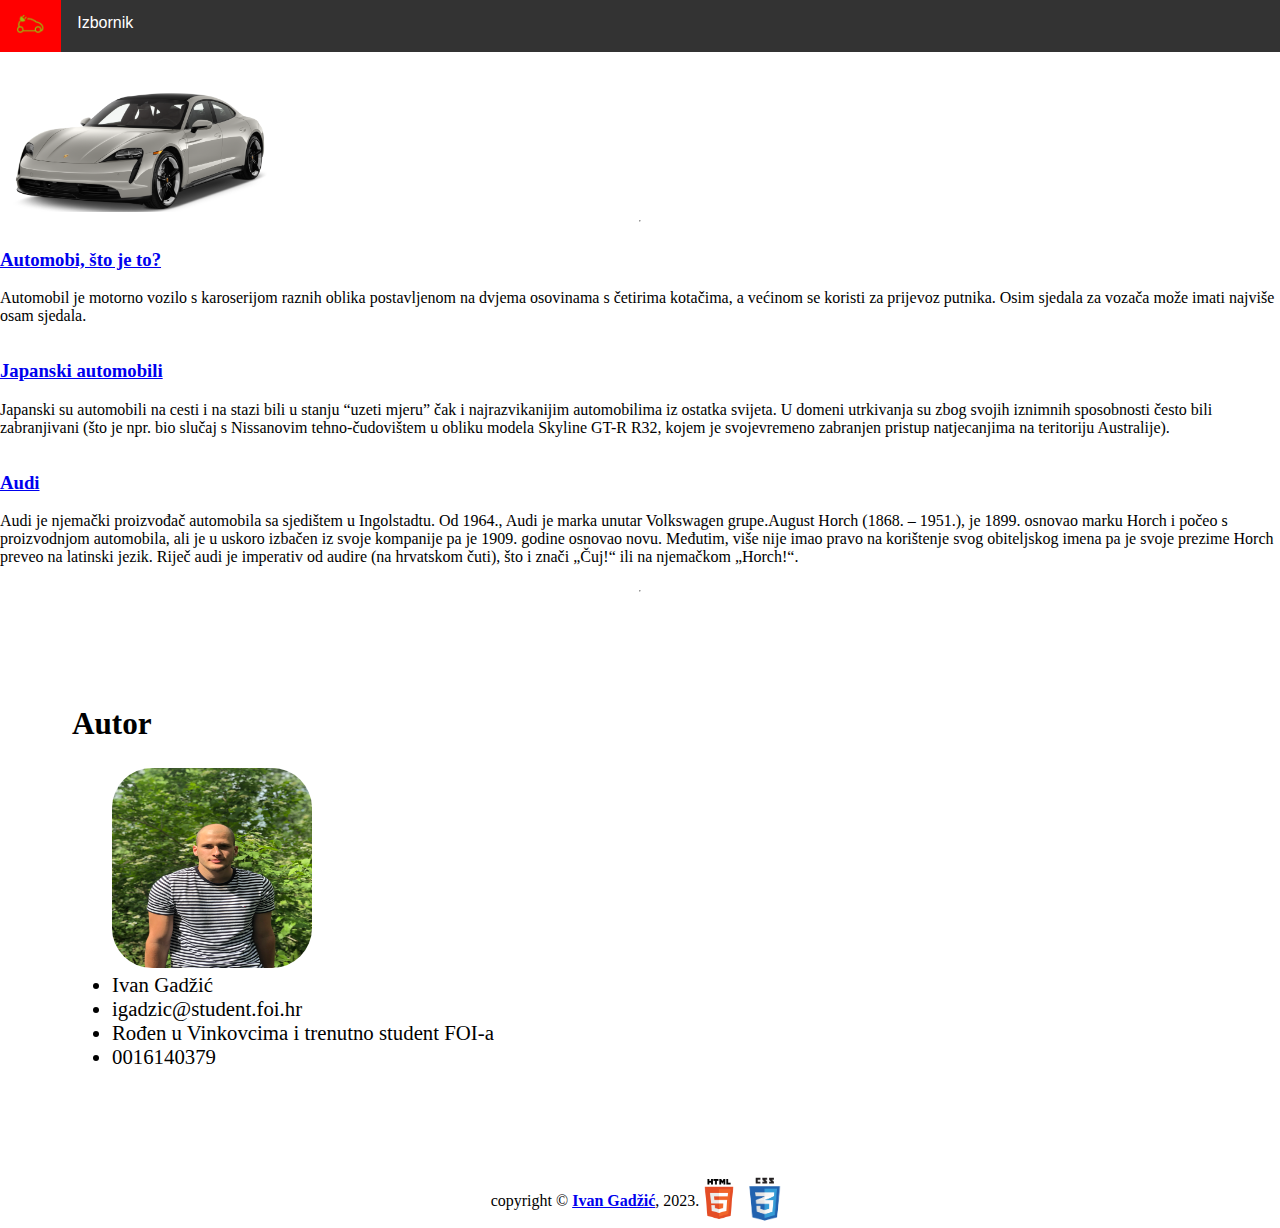
<file: Zadaca_2/index.html>
<!DOCTYPE html>
    <html lang="hr">
        <head>
            <meta charset="utf-8">
            <meta name="author" content="Ivan Gadžić">
            <meta name="keywords" content="FOI">
            <meta name="description" content="17.03.2023.">
            <meta name="viewport" content="width=device-width, initial-scale=1.0">
            <title>Početna stranica</title>
            <link  rel="stylesheet" href="css/igadzic.css">
        </head>

        <body>
            <header>
                <div class="navbar">
                    <a href="#"><img class="opcenito-ikona" src="materijali/logoelektricni.png" alt="logoelektricni.png"></a>
                    <div class="dropdown">
                      <button class="dropbtn">Izbornik
                        <i class="fa fa-caret-down"></i>
                      </button>
                      <div class="dropdown-content">
                        <a href="autor.html">O Autoru</a>
                        <a href="ostalo/popis.html">Popis</a>
                        <a href="obrasci/obrazac.html">Obrazac</a>
                        <a href="ostalo/multimedija.html">Multimedija</a>
                        <a href="obrasci/autentikacija.html">Autentikacija</a>
                        <a href="era.html">ERA Model</a>
                        <a href="navigacijski.html">Navigacijski dijagram</a>
                      </div>
                    </div>
                  </div>
            </header>
            <div class="slide-container">
                <div class="slideshow-container">
                    <img src="materijali/porsche.png" alt="porsche.png" class="slideshow-image active">
                    <img src="materijali/rimacnevera.png" alt="rimacnevera.png" class="slideshow-image">
                    <img src="materijali/tesla.png" alt="tesla.jpg" class="slideshow-image">
                    <img src="materijali/elektricni.png" alt="elektricni.png" class="slideshow-image">
                    <img src="materijali/audietron.png" alt="audietron.png" class="slideshow-image">
                </div>
            </div>

            <hr>
            <div id="pocetni">
                <div id="pocetniclanak">
                    <div class="pocetni_clanak_prvi">
                        <h3><a href="https://hr.wikipedia.org/wiki/Automobil" target="_blank">Automobi, što je to?</a></h3>
                        <p class="pocetniclanaktekst">
                            Automobil je motorno vozilo s karoserijom raznih oblika postavljenom na dvjema osovinama s četirima kotačima, a većinom se koristi za prijevoz putnika. Osim sjedala za vozača može imati najviše osam sjedala.
                        </p>
                    </div>
                    <div class="pocetni_clanak_drugi">
                        <h3><a href="https://automobili.hr/novosti/zanimljivosti/japanski-automobili-nekad-i-danas" target="_blank">Japanski automobili</a></h3>
                        <p class="pocetniclanaktekst">
                            Japanski su automobili na cesti i na stazi bili u stanju “uzeti mjeru” čak i najrazvikanijim automobilima iz ostatka svijeta. U domeni utrkivanja su zbog svojih iznimnih sposobnosti često bili zabranjivani (što je npr. bio slučaj s Nissanovim tehno-čudovištem u obliku modela Skyline GT-R R32, kojem je svojevremeno zabranjen pristup natjecanjima na teritoriju Australije).
                        </p>
                    </div>
                    <div class="pocetni_clanak_treci">
                        <h3><a href="https://www.audi.hr/" target="_blank">Audi</a></h3>
                        <p class="pocetniclanaktekst">
                            Audi je njemački proizvođač automobila sa sjedištem u Ingolstadtu. Od 1964., Audi je marka unutar Volkswagen grupe.August Horch (1868. – 1951.), je 1899. osnovao marku Horch i počeo s proizvodnjom automobila, ali je u uskoro izbačen iz svoje kompanije pa je 1909. godine osnovao novu. Međutim, više nije imao pravo na korištenje svog obiteljskog imena pa je svoje prezime Horch preveo na latinski jezik. Riječ audi je imperativ od audire (na hrvatskom čuti), što i znači „Čuj!“ ili na njemačkom „Horch!“.
                        </p>
                    </div>
                </div>
            </div>
            <hr>
            <div class="o_autoru">
                <h2>Autor</h2>
                <ul>
                    <li id="okvir_slike_autora"><img id="slika_mene" src="materijali/slika_mene.JPG" alt="slika-mene"></li>
                    <li>Ivan Gadžić</li>
                    <li>igadzic@student.foi.hr</li>
                    <li>Rođen u Vinkovcima i trenutno student FOI-a</li>
                    <li>0016140379</li>
                </ul>
            </div>
        </body>

        <footer class="podnozje">
            <p>copyright &copy; <a href="mailto:igadzic@student.foi.hr" target="_blank" rel="noopener noreferrer">Ivan Gadžić</a>, 2023.</p>
            <a href="http://validator.w3.org/check?uri=http://barka.foi.hr/WebDiP/2022/zadaca_01/igadzic/index.html" target="_blank"><img class="ikonaHTML" src="materijali/HTML5.png" alt="Validacija.png"></a>
            <a href="https://jigsaw.w3.org/css-validator/validator?uri=http://barka.foi.hr/WebDiP/2022/zadaca_01/igadzic/css/igadzic.css" target="_blank"><img class="ikonaCSS" src="materijali/CSS3.png" alt="CSS3Validacija.png"></a>
        </footer>
    </html>
</file>
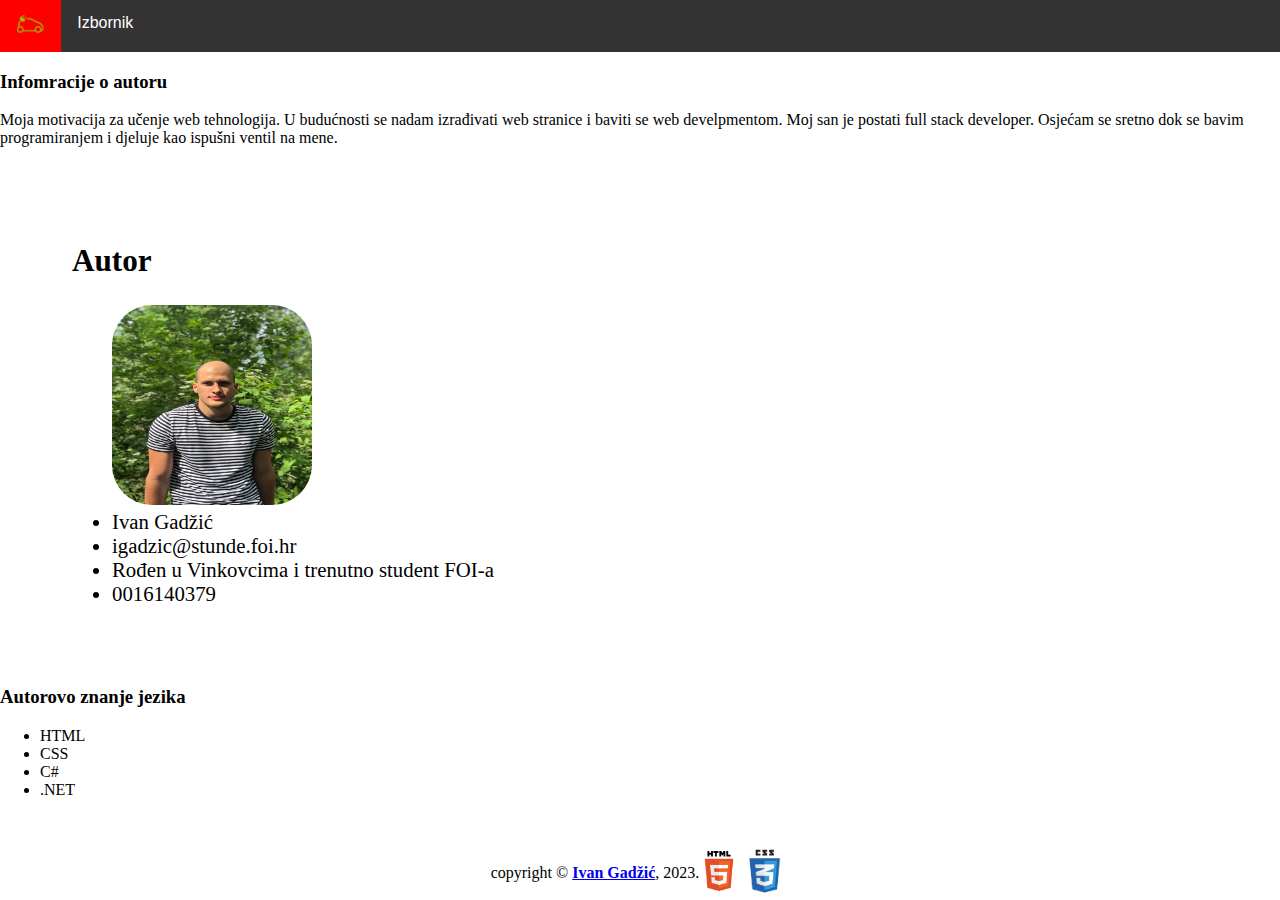
<file: Zadaca_2/autor.html>
<!DOCTYPE html>
    <html lang="hr"></html>
    <head>
        <meta charset="utf-8">
        <meta name="author" content="Ivan Gadžić">
        <meta name="keywords" content="FOI">
        <meta name="description" content="17.03.2023.">
        <meta name="viewport" content="width=device-width, initial-scale=1.0">
        <title>O Autoru</title>
        <link  rel="stylesheet" href="css/igadzic.css">
    </head>

<body>
    <header>
        <div class="navbar">
            <a href="index.html"><img class="opcenito-ikona" src="materijali/logoelektricni.png" alt="logoelektricni.png"></a>
            <div class="dropdown">
              <button class="dropbtn">Izbornik
                <i class="fa fa-caret-down"></i>
              </button>
              <div class="dropdown-content">
                <a href="index.html">Početna</a>
                <a href="ostalo/popis.html">Popis</a>
                <a href="obrasci/obrazac.html">Obrazac</a>
                <a href="ostalo/multimedija.html">Multimedija</a>
                <a href="obrasci/autentikacija.html">Autentikacija</a>
                <a href="era.html">ERA Model</a>
                <a href="navigacijski.html">Navigacijski dijagram</a>
              </div>
            </div>
          </div>
    </header>
    <section id="sekcija-jedan">
        <h3>Infomracije o autoru</h3>
        <p>Moja motivacija za učenje web tehnologija.
            U budućnosti se nadam izrađivati web stranice i baviti se web develpmentom.
            Moj san je postati full stack developer.
            Osjećam se sretno dok se bavim programiranjem i djeluje kao ispušni ventil na mene.
        </p>
    </section>

    <section id="sekcija-dva">  
        <div class="o_autoru">
            <h2>Autor</h2>
            <ul>
                <li id="okvir_slike_autora"><img id="slika_mene" src="materijali/slika_mene.JPG" alt="slika-mene"></li>
                <li>Ivan Gadžić</li>
                <li><a herf="mailto:igadzic@student.foi.hr" target ="_blank" rel="noopener noreferrer">igadzic@stunde.foi.hr</a></li>
                <li>Rođen u Vinkovcima i trenutno student FOI-a</li>
                <li>0016140379</li>
            </ul>
        </div>

        <div class="zanja-jezika">
            <h3>Autorovo znanje jezika</h3>
            <ul>
                <li>HTML</li>
                <li>CSS</li>
                <li>C#</li>
                <li>.NET</li>
            </ul>
        </div>
    </section>
        

    <footer class="podnozje">
        <p>copyright &copy; <a href="mailto:igadzic@student.foi.hr" target="_blank" rel="noopener noreferrer">Ivan Gadžić</a>, 2023.</p>
        <a href="http://validator.w3.org/check?uri=http://barka.foi.hr/WebDiP/2022/zadaca_01/igadzic/index.html" target="_blank"><img class="ikonaHTML" src="materijali/HTML5.png" alt="Validacija.png"></a>
        <a href="https://jigsaw.w3.org/css-validator/validator?uri=http://barka.foi.hr/WebDiP/2022/zadaca_01/igadzic/css/igadzic.css" target="_blank"><img class="ikonaCSS" src="materijali/CSS3.png" alt="CSS3Validacija.png"></a>
    </footer>
    </body>
    </html>
</file>
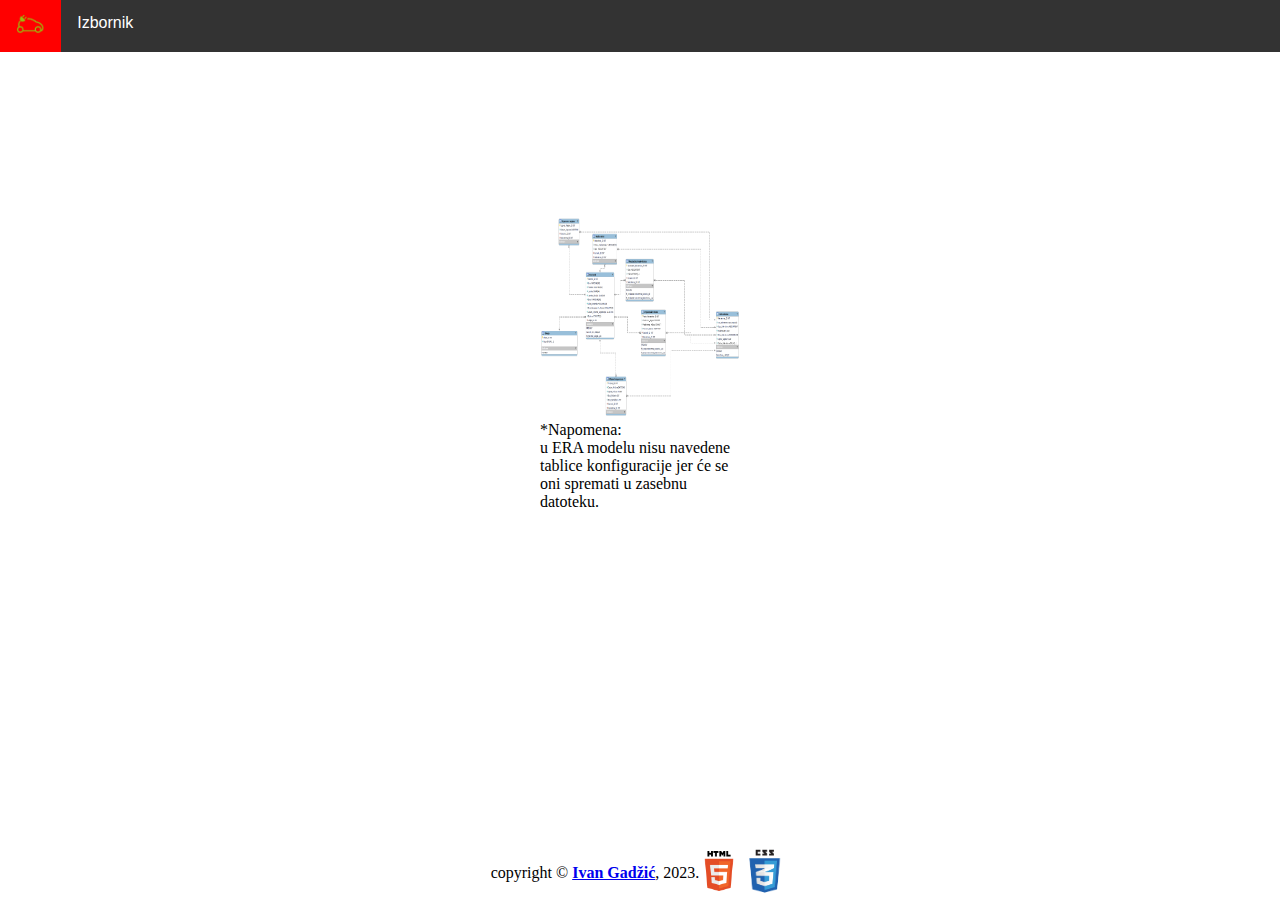
<file: Zadaca_2/era.html>
<!DOCTYPE html>
    <html leng="hr">
        <head>
            <meta charset="utf-8">
            <meta name="author" content="Ivan Gadžić">
            <meta name="keywords" content="FOI">
            <meta name="description" content="17.03.2023.">
            <meta name="viewport" content="width=device-width, initial-scale=1.0">
            <title>Era model</title>
            <link  rel="stylesheet" href="css/igadzic.css">
        </head>

        <body>
            <header>
                <div class="navbar">
                    <a href="index.html"><img class="opcenito-ikona" src="materijali/logoelektricni.png" alt="logoelektricni.png"></a>
                    <div class="dropdown">
                      <button class="dropbtn">Izbornik
                        <i class="fa fa-caret-down"></i>
                      </button>
                      <div class="dropdown-content">
                        <a href="index.html">Početna</a>
                        <a href="autor.html">O Autoru</a>
                        <a href="ostalo/popis.html">Popis</a>
                        <a href="obrasci/obrazac.html">Obrazac</a>
                        <a href="ostalo/multimedija.html">Multimedija</a>
                        <a href="obrasci/autentikacija.html">Autentikacija</a>
                        <a href="navigacijski.html">Navigacijski dijagram</a>
                      </div>
                    </div>
                  </div>
            </header>

            <section class="era-section">
                <a href="materijali/era_model.png"><img class="era-slika" src="materijali/era_model.png" alt="era_model.png"></a>
                <p class="era-napomena">*Napomena:<br> u ERA modelu nisu navedene tablice konfiguracije jer će se oni spremati u zasebnu datoteku. </p>
            </section>
        </body>

        <footer class="podnozje">
            <p>copyright &copy; <a href="mailto:igadzic@student.foi.hr" target="_blank" rel="noopener noreferrer">Ivan Gadžić</a>, 2023.</p>
            <a href="http://validator.w3.org/check?uri=http://barka.foi.hr/WebDiP/2022/zadaca_01/igadzic/index.html" target="_blank"><img class="ikonaHTML" src="materijali/HTML5.png" alt="Validacija.png"></a>
            <a href="https://jigsaw.w3.org/css-validator/validator?uri=http://barka.foi.hr/WebDiP/2022/zadaca_01/igadzic/css/igadzic.css" target="_blank"><img class="ikonaCSS" src="materijali/CSS3.png" alt="CSS3Validacija.png"></a>
        </footer>


    </html>
</file>
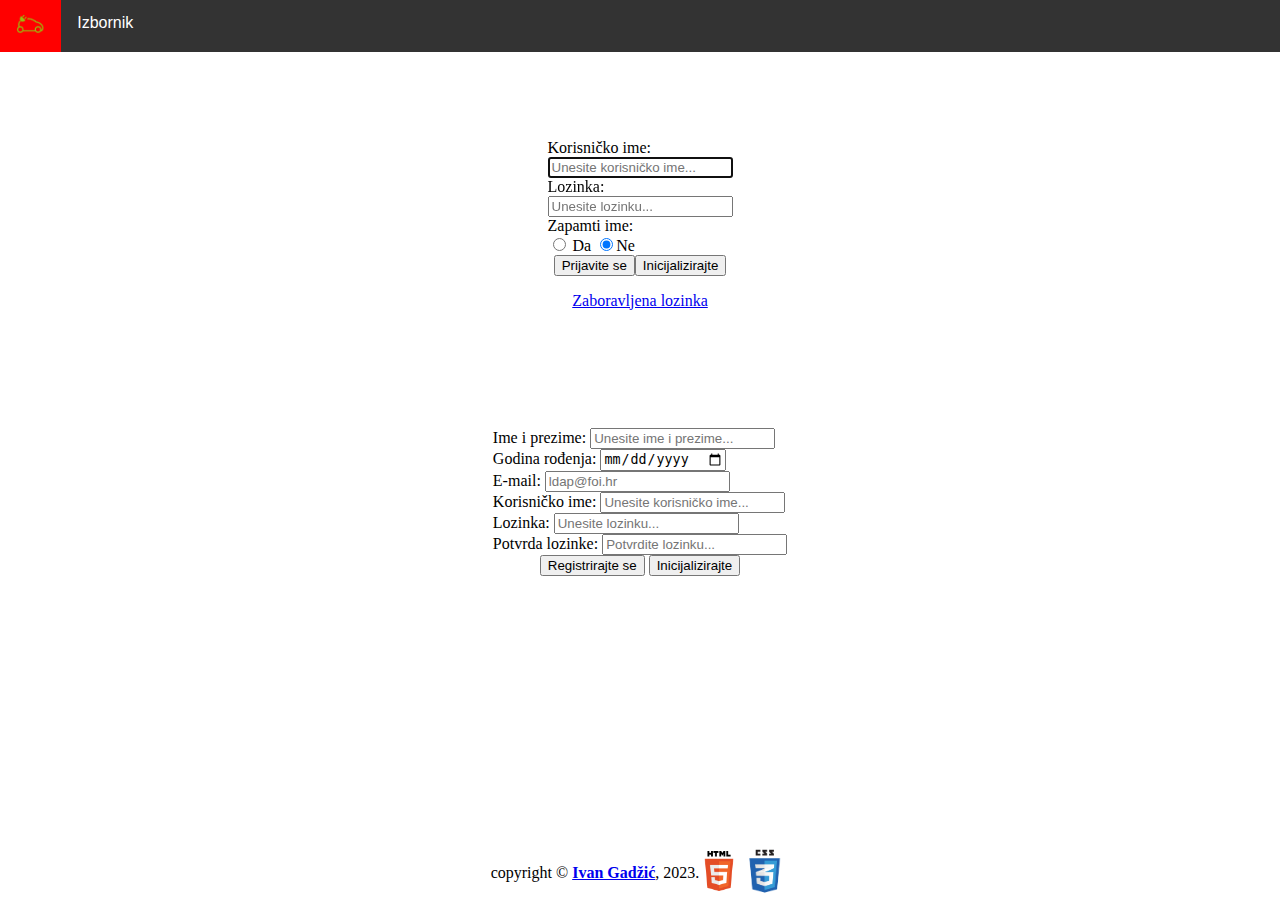
<file: Zadaca_2/obrasci/autentikacija.html>
<!DOCTYPE html>
<html lang="hr">
<head>
    <meta charset="UTF-8">
    <meta name="author" content="Ivan Gadžić">
    <meta name="keywords" content="FOI">
    <meta name="description" content="17.03.2023.">
    <meta name="viewport" content="width=device-width, initial-scale=1.0">
    <link  rel="stylesheet" href="../css/igadzic.css">
    <title>Autentikacija</title>
</head>
<body>
    <header>
        <div class="navbar">
            <a href="../index.html"><img class="opcenito-ikona" src="../materijali/logoelektricni.png" alt="logoelektricni.png"></a>
            <div class="dropdown">
              <button class="dropbtn">Izbornik
                <i class="fa fa-caret-down"></i>
              </button>
              <div class="dropdown-content">
                <a href="../index.html">Početna</a>
                <a href="../autor.html">O Autoru</a>
                <a href="../ostalo/popis.html">Popis</a>
                <a href="../obrasci/obrazac.html">Obrazac</a>
                <a href="../ostalo/multimedija.html">Multimedija</a>
                <a href="../era.html">ERA Model</a>
                <a href="../navigacijski.html">Navigacijski dijagram</a>
              </div>
            </div>
          </div>
    </header>

    <section class="sekcija-prijava">
        <form id="prijava" name="prijava" method="post" action="http://barka.foi.hr/WebDiP/2021/materijali/zadace/ispis_forme.php">
            <div class="prijava-forma">  
                <label for="korisnicko_ime">Korisničko ime: </label><br>
                <input type="text" name="korisnicko_ime" id="korisnicko_ime" maxlength="30" placeholder="Unesite korisničko ime..." autofocus required><br>
                <label for="lozinka">Lozinka:</label><br>
                <input type="password" name="lozinka" id="lozinka" maxlength="30" placeholder="Unesite lozinku..." required><br>
                <label for="da_ne">Zapamti ime: </label><br>
                <input type="radio" name="zapamti_ime" id="da_ne" value="da"> Da
                <input type="radio" name="zapamti_ime" id="ne_ne" value="ne" checked>Ne  
            </div>
        </form>
        <div class="prijava-gumbi">
            <button name="prijavi" id="prijavi" form="prijava" type="submit" value="prijavi">Prijavite se</button>
            <button name="inicijaliziraj" id="inicijaliziraj" form="prijava" type="reset">Inicijalizirajte</button>
        </div>
        <p id="prijava-zaboravljena-lozinka"><a  href="../index.html">Zaboravljena lozinka</a ></p>
    </section>

    <section class="registracija-section">
        <form class="registracija-forma" id="registracija" name="registracija" method="get" action="http://barka.foi.hr/WebDiP/2021/materijali/zadace/ispis_forme.php">
            <div class="registracija-unos">
                <label for="ime_prezime">Ime i prezime: </label>
                <input type="text" name="ime_prezime" id="ime_prezime" autofocus="autofocus" placeholder="Unesite ime i prezime..." required>
            </div>
            <div class="registracija-unos">
                <label for="godina_rodenja">Godina rođenja: </label>
                <input type="date" name="godina_rodenja" id="godina_rodenja" required>
            </div>
            <div class="registracija-unos">
                <label for="email">E-mail: </label>
                <input type="email" name="email" id="email" placeholder="ldap@foi.hr" required>
            </div>
            <div class="registracija-unos">
                <label for="korisnicko_ime">Korisničko ime:</label>
                <input type="text" name="korisnicko_ime" id="korisnicko_ime" maxlength="25" placeholder="Unesite korisničko ime..." required>
            </div>
            <div class="registracija-unos">
                <label for="lozinka">Lozinka:</label>
                <input type="password" name="lozinka" id="lozinka" maxlength="50" placeholder="Unesite lozinku..." required>
            </div>
            <div class="registracija-unos">
                <label for="potvrda_lozinke">Potvrda lozinke:</label>
                <input type="password" name="potvrda_lozinke" id="potvrda_lozinke" placeholder="Potvrdite lozinku..." maxlength="50" required>
            </div>
        </form>
        <div class="registracija-gumbi">
            <button name="registriraj" id="registriraj" form="registracija" type="submit" value="registriraj">Registrirajte se</button>
            <button name="inicijaliziraj" id="inicijaliziraj" form="registracija" type="reset" value="inicijaliziraj">Inicijalizirajte</button>
        </div>
    </section>
    
    <footer class="podnozje">
        <p>copyright &copy; <a href="mailto:igadzic@student.foi.hr" target="_blank" rel="noopener noreferrer">Ivan Gadžić</a>, 2023.</p>
        <a href="http://validator.w3.org/check?uri=http://barka.foi.hr/WebDiP/2022/zadaca_01/igadzic/index.html" target="_blank"><img class="ikonaHTML" src="../materijali/HTML5.png" alt="Validacija.png"></a>
        <a href="https://jigsaw.w3.org/css-validator/validator?uri=http://barka.foi.hr/WebDiP/2022/zadaca_01/igadzic/css/igadzic.css" target="_blank"><img class="ikonaCSS" src="../materijali/CSS3.png" alt="CSS3Validacija.png"></a>
    </footer>
</body>
</html>
</file>
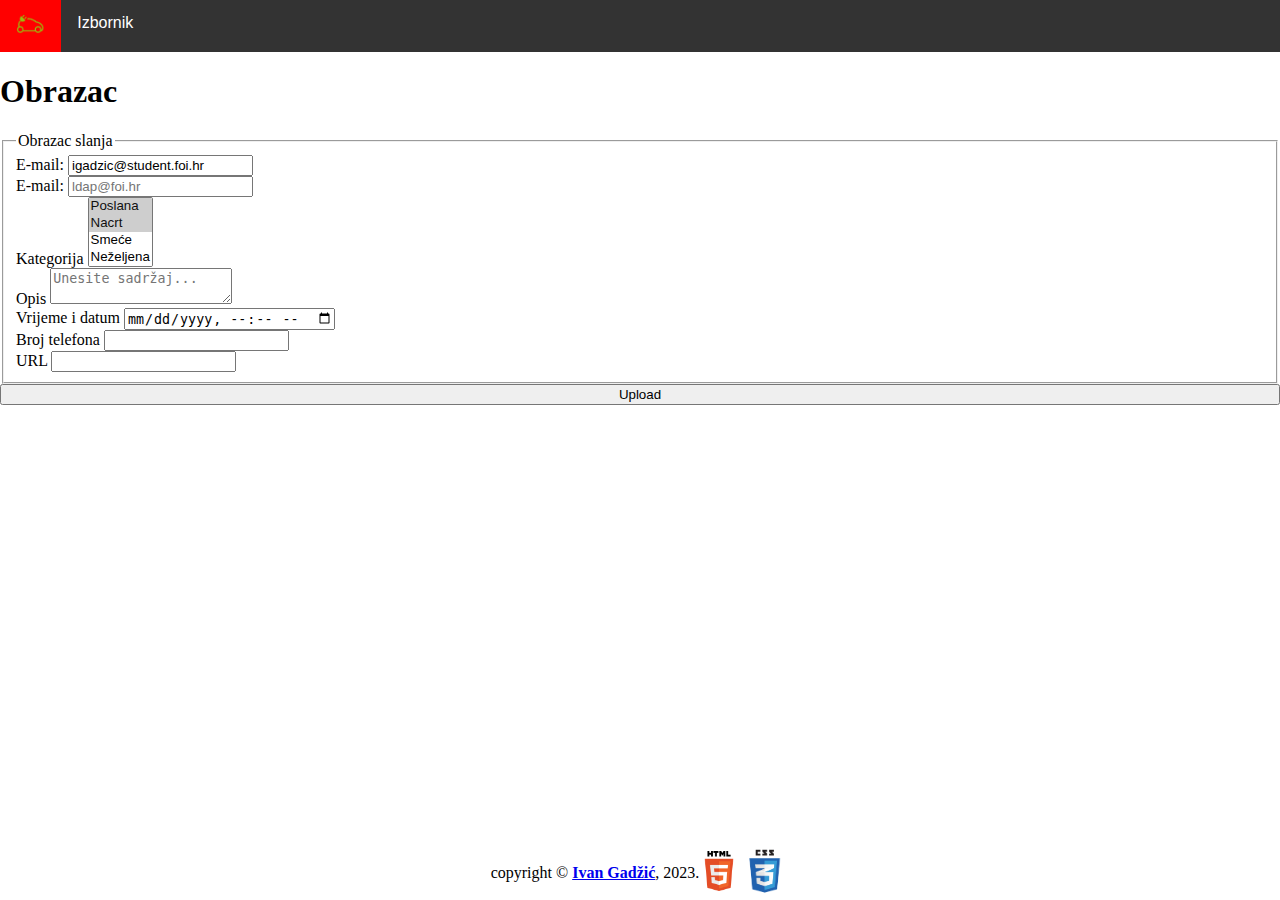
<file: Zadaca_2/obrasci/obrazac.html>
<!DOCTYPE html>
<html lang="hr">
<head>
    <meta charset="UTF-8">
    <meta name="author" content="Ivan Gadžić">
    <meta name="keywords" content="FOI">
    <meta name="description" content="17.03.2023.">
    <meta name="viewport" content="width=device-width, initial-scale=1.0">
    <link  rel="stylesheet" href="../css/igadzic.css">
    <title>Obrazac</title>
</head>
<body>
    <header>
        <div class="navbar">
            <a href="../index.html"><img class="opcenito-ikona" src="../materijali/logoelektricni.png" alt="logoelektricni.png"></a>
            <div class="dropdown">
              <button class="dropbtn">Izbornik
                <i class="fa fa-caret-down"></i>
              </button>
              <div class="dropdown-content">
                <a href="../index.html">Početna</a>
                <a href="../autor.html">O Autoru</a>
                <a href="../ostalo/popis.html">Popis</a>
                <a href="../ostalo/multimedija.html">Multimedija</a>
                <a href="../obrasci/autentikacija.html">Autentikacija</a>
                <a href="../era.html">ERA Model</a>
                <a href="../navigacijski.html">Navigacijski dijagram</a>
              </div>
            </div>
          </div>
    </header>
    <h1>Obrazac</h1>
    <section class="obrazac-section">
        <form class="obrazac-forma-za-upload" method="post" name="obrazac" id="obrazac" action="http://barka.foi.hr/WebDiP/2021/materijali/zadace/ispis_forme.php">
            <fieldset class="obrazac-grupa-unosa">
                <legend>Obrazac slanja</legend>
                <div class="obrazac-unos">
                    <label for="email">E-mail: </label>
                    <input type="email" name="email" id="email" value="igadzic@student.foi.hr">
                </div>
                <div class="obrazac-unos">
                    <label for="email">E-mail: </label>
                    <input type="email" name="email" id="email" placeholder="ldap@foi.hr">
                </div>
                <div class="obrazac-unos">
                    <label for="kategorija">Kategorija</label>
                    <select name="kategorija" id="kategorija" multiple required>
                        <option value="value" selected="selected">Poslana</option>
                        <option value="first" selected="selected">Nacrt</option>
                        <option value="second">Smeće</option>
                        <option value="third">Neželjena</option>
                        <option value="forth">Važno</option>
                    </select>
                </div>
                <div class="obrazac-unos">
                    <label for="opis">Opis</label>
                    <textarea name="opis" id="opis" placeholder="Unesite sadržaj..." required></textarea>
                </div>
                <div class="obrazac-unos">
                    <label for="vrijeme_datum_kreiranja">Vrijeme i datum</label>
                    <input type="datetime-local" name="vrijeme_datum_kreiranja" id="vrijeme_datum_kreiranja" required>
                </div>
                <div class="obrazac-unos"> 
                    <label for="telefon">Broj telefona</label>
                    <input type="tel" name="telefon" id="telefon" required>
                </div>
                <div class="obrazac-unos">
                    <label for="poveznica">URL</label>
                    <input type="url" name="poveznica" id="poveznica" required>
                </div>
            </fieldset >
        </section>
        <button id="obrazac-gumb-za-predaju" type="submit" form="obrazac" value="submit">Upload</button>

    <footer class="podnozje">
        <p>copyright &copy; <a href="mailto:igadzic@student.foi.hr" target="_blank" rel="noopener noreferrer">Ivan Gadžić</a>, 2023.</p>
        <a href="http://validator.w3.org/check?uri=http://barka.foi.hr/WebDiP/2022/zadaca_01/igadzic/index.html" target="_blank"><img class="ikonaHTML" src="../materijali/HTML5.png" alt="Validacija.png"></a>
        <a href="https://jigsaw.w3.org/css-validator/validator?uri=http://barka.foi.hr/WebDiP/2022/zadaca_01/igadzic/css/igadzic.css" target="_blank"><img class="ikonaCSS" src="../materijali/CSS3.png" alt="CSS3Validacija.png"></a>
    </footer>
</body>
</html>
</file>
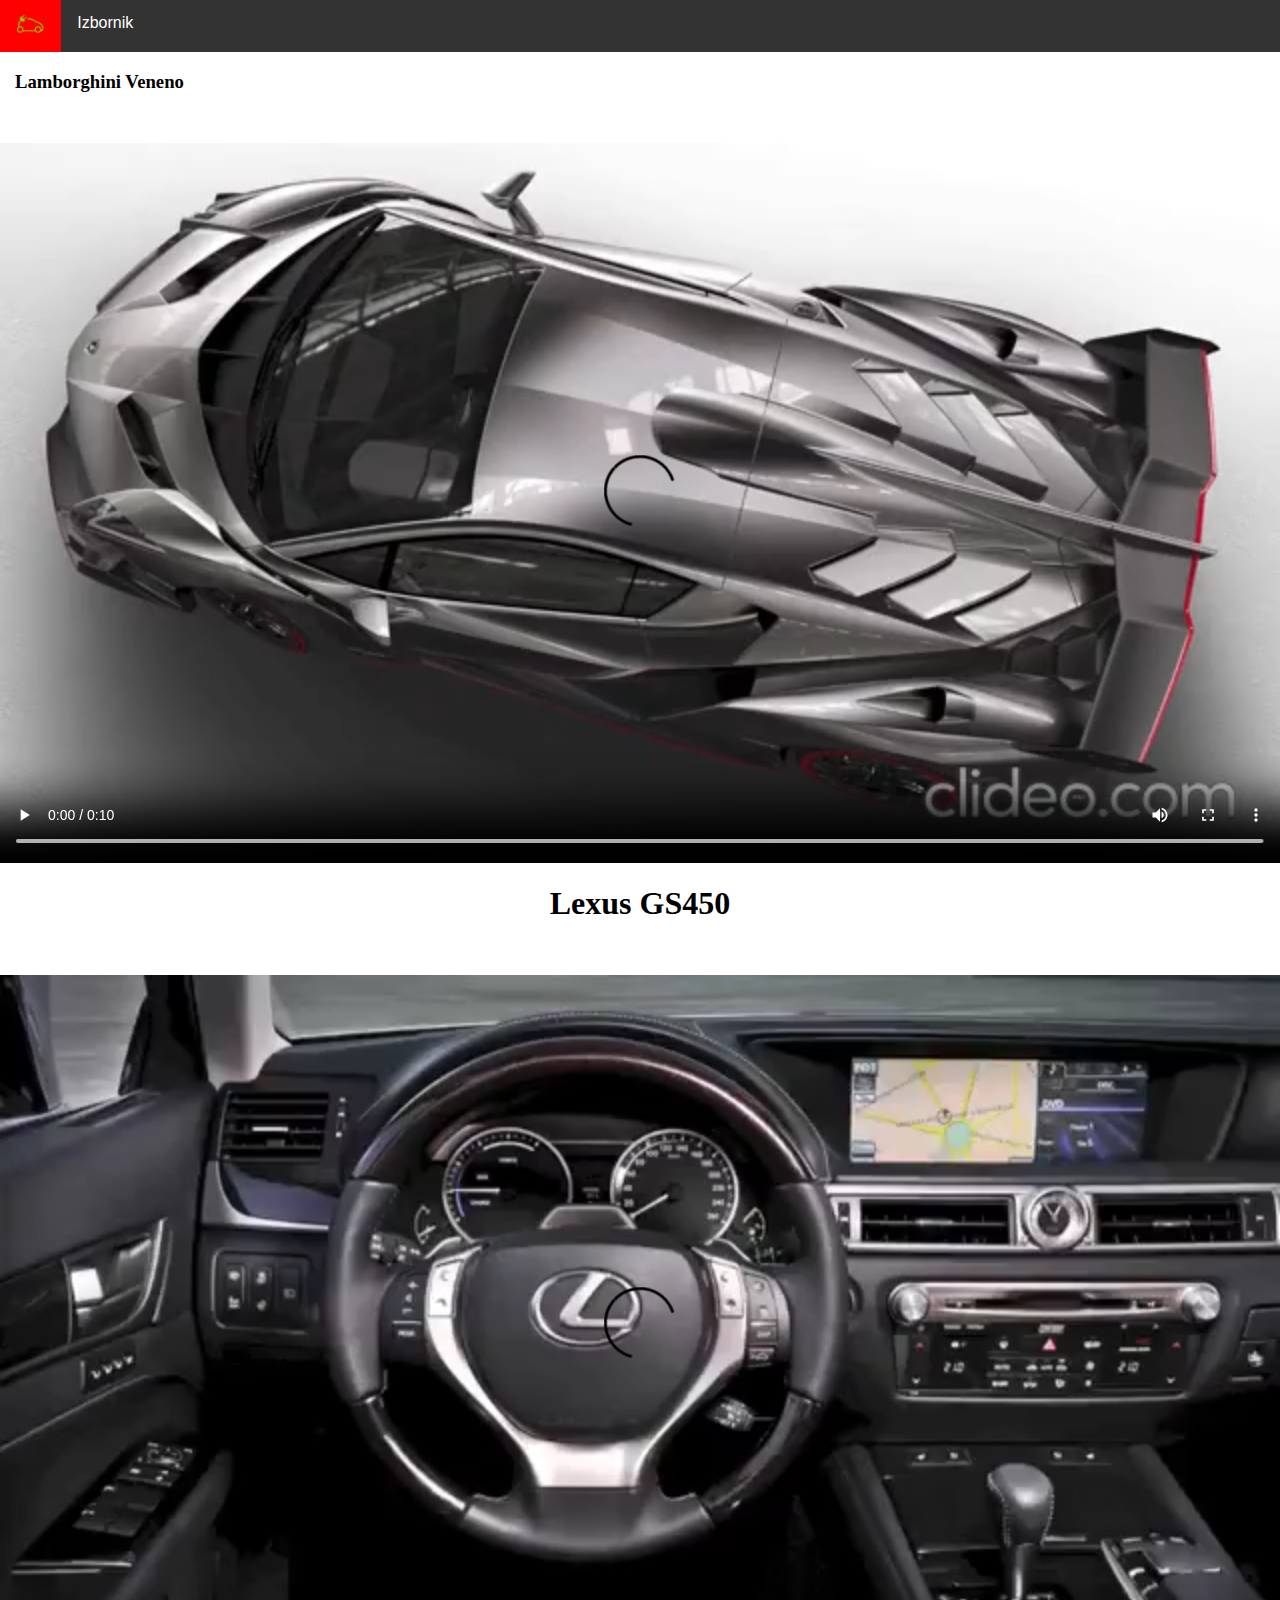
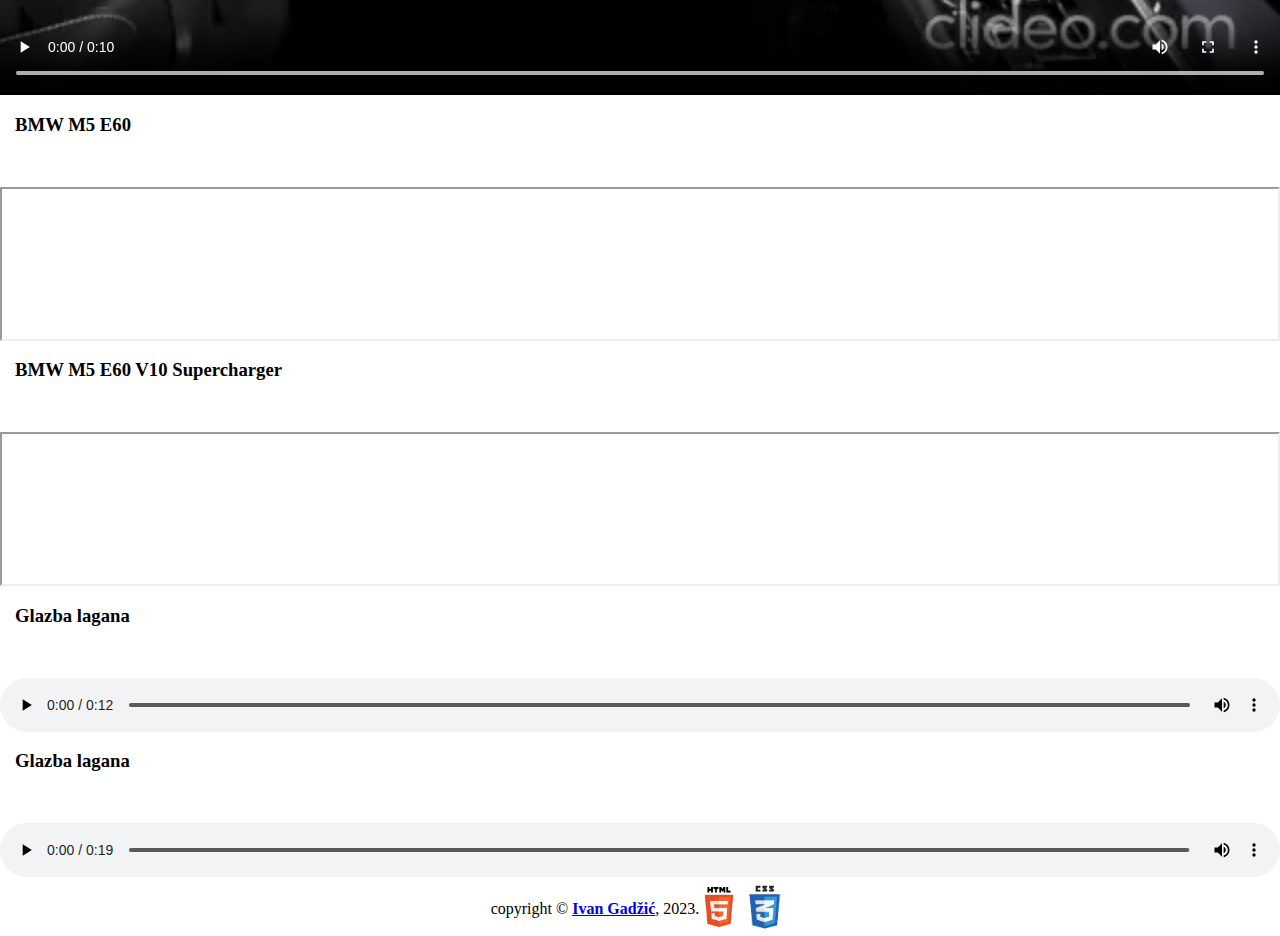
<file: Zadaca_2/ostalo/multimedija.html>
<!DOCTYPE html>
<html lang="en">
<head>
    <meta charset="UTF-8">
    <meta name="author" content="Ivan Gadžić">
    <meta name="keywords" content="FOI">
    <meta name="description" content="17.03.2023.">
    <meta name="viewport" content="width=device-width, initial-scale=1.0">
    <link  rel="stylesheet" href="../css/igadzic.css">
    <title>Multimedija</title>
</head>
<body>
    <header>
        <div class="navbar">
            <a href="../index.html"><img class="opcenito-ikona" src="../materijali/logoelektricni.png" alt="logoelektricni.png"></a>
            <div class="dropdown">
              <button class="dropbtn">Izbornik
                <i class="fa fa-caret-down"></i>
              </button>
              <div class="dropdown-content">
                <a href="../index.html">Početna</a>
                <a href="../autor.html">O Autoru</a>
                <a href="../ostalo/popis.html">Popis</a>
                <a href="../obrasci/obrazac.html">Obrazac</a>
                <a href="../obrasci/autentikacija.html">Autentikacija</a>
                <a href="../era.html">ERA Model</a>
                <a href="../navigacijski.html">Navigacijski dijagram</a>
              </div>
            </div>
          </div>
    </header>

    <section class="multimedija-sekcija">
        <div class="grid-multimedija">
            <h3>Lamborghini Veneno</h3>
            <video controls><source src="../materijali/video1.mp4" type="video/mp4"></video>     
        </div>
        <div class="grid-multimedija">
            <h1>Lexus GS450</h1>
            <video controls><source src="../materijali/video2.mp4" type="video/mp4"></video>   
        </div>
        <div class="grid-multimedija">
            <h3>BMW M5 E60</h3>
            <iframe class="klas" title="prvi" src="https://www.youtube.com/embed/watch?v=jjkkSphnqmU&ab_channel=HayabusaTurbo"></iframe> 
        </div>
        <div class="grid-multimedija">
            <h3>BMW M5 E60 V10 Supercharger</h3>
            <iframe class="drugi" title="prvi" src="https://www.youtube.com/embed/watch?v=1mfmOy5oUXQ&ab_channel=CarAccelerationTV"></iframe> 
        </div>
        <div class="grid-multimedija">
            <h3>Glazba lagana</h3>
            <audio controls><source src="../materijali/zvuk1.mp3" type="audio/mp3"></audio>
        </div>
        <div class="grid-multimedija">
            <h3>Glazba lagana</h3>
            <audio controls><source src="../materijali/zvuk2.mp3" type="audio/mp3"></audio>
        </div>
    </div>
    </section>

    <footer class="podnozje">
        <p>copyright &copy; <a href="mailto:igadzic@student.foi.hr" target="_blank" rel="noopener noreferrer">Ivan Gadžić</a>, 2023.</p>
        <a href="http://validator.w3.org/check?uri=http://barka.foi.hr/WebDiP/2022/zadaca_01/igadzic/index.html" target="_blank"><img class="ikonaHTML" src="../materijali/HTML5.png" alt="Validacija.png"></a>
        <a href="https://jigsaw.w3.org/css-validator/validator?uri=http://barka.foi.hr/WebDiP/2022/zadaca_01/igadzic/css/igadzic.css" target="_blank"><img class="ikonaCSS" src="../materijali/CSS3.png" alt="CSS3Validacija.png"></a>
    </footer>

</body>
</html>
</file>
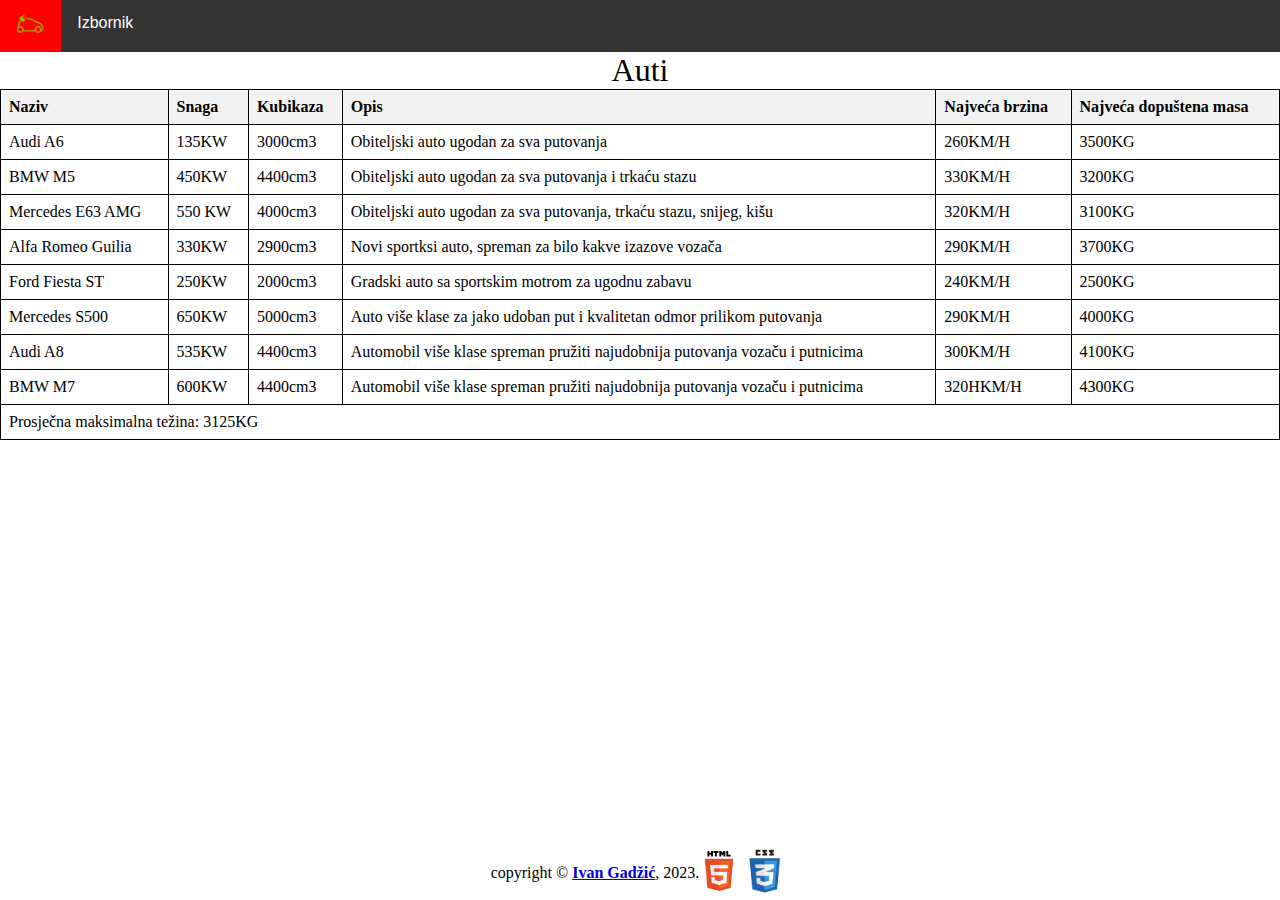
<file: Zadaca_2/ostalo/popis.html>
<!DOCTYPE html>
<html lang="hr">
<head>
    <meta charset="UTF-8">
    <meta name="author" content="Ivan Gadžić">
    <meta name="keywords" content="FOI">
    <meta name="description" content="17.03.2023.">
    <meta name="viewport" content="width=device-width, initial-scale=1.0">
    <link  rel="stylesheet" href="../css/igadzic.css">
    <title>Popis</title>
</head>
<body>
    <header>
        <div class="navbar">
            <a href="../index.html"><img class="opcenito-ikona" src="../materijali/logoelektricni.png" alt="logoelektricni.png"></a>
            <div class="dropdown">
              <button class="dropbtn">Izbornik
                <i class="fa fa-caret-down"></i>
              </button>
              <div class="dropdown-content">
                <a href="../index.html">Početna</a>
                <a href="../autor.html">O Autoru</a>
                <a href="../obrasci/obrazac.html">Obrazac</a>
                <a href="../ostalo/multimedija.html">Multimedija</a>
                <a href="../obrasci/autentikacija.html">Autentikacija</a>
                <a href="../era.html">ERA Model</a>
                <a href="../navigacijski.html">Navigacijski dijagram</a>
              </div>
            </div>
          </div>
    </header>

    <section class="popis-sekcija">
        <table class="popis-tablica">
            <caption>Auti</caption>
            <thead>
                <tr>
                    <th>Naziv</th>
                    <th>Snaga</th>
                    <th>Kubikaza</th>
                    <th>Opis</th>
                    <th>Najveća brzina</th>
                    <th>Najveća dopuštena masa</th>
                </tr>
            </thead>
            <tbody>
                <tr>
                    <td>Audi A6</td>
                    <td>135KW</td>
                    <td>3000cm3</td>
                    <td>Obiteljski auto ugodan za sva putovanja</td>
                    <td>260KM/H</td>
                    <td>3500KG</td>
                </tr>
                <tr>
                    <td>BMW M5</td>
                    <td>450KW</td>
                    <td>4400cm3</td>
                    <td>Obiteljski auto ugodan za sva putovanja i trkaću stazu</td>
                    <td>330KM/H</td>
                    <td>3200KG</td>
                </tr>
                <tr>
                    <td>Mercedes E63 AMG</td>
                    <td>550 KW</td>
                    <td>4000cm3</td>
                    <td>Obiteljski auto ugodan za sva putovanja, trkaću stazu, snijeg, kišu</td>
                    <td>320KM/H</td>
                    <td>3100KG</td>
                </tr>
                <tr>
                    <td>Alfa Romeo Guilia</td>
                    <td>330KW</td>
                    <td>2900cm3</td>
                    <td>Novi sportksi auto, spreman za bilo kakve izazove vozača</td>
                    <td>290KM/H</td>
                    <td>3700KG</td>
                </tr>
                <tr>
                    <td>Ford Fiesta ST</td>
                    <td>250KW</td>
                    <td>2000cm3</td>
                    <td>Gradski auto sa sportskim motrom za ugodnu zabavu</td>
                    <td>240KM/H</td>
                    <td>2500KG</td>
                </tr>
                <tr>
                    <td>Mercedes S500</td>
                    <td>650KW</td>
                    <td>5000cm3</td>
                    <td>Auto više klase za jako udoban put i kvalitetan odmor prilikom putovanja</td>
                    <td>290KM/H</td>
                    <td>4000KG</td>
                </tr>
                <tr>
                    <td>Audi A8</td>
                    <td>535KW</td>
                    <td>4400cm3</td>
                    <td>Automobil više klase spreman pružiti najudobnija putovanja vozaču i putnicima</td>
                    <td>300KM/H</td>
                    <td>4100KG</td>
                </tr>
                <tr>
                    <td>BMW M7</td>
                    <td>600KW</td>
                    <td>4400cm3</td>
                    <td>Automobil više klase spreman pružiti najudobnija putovanja vozaču i putnicima</td>
                    <td>320HKM/H</td>
                    <td>4300KG</td>
                </tr>
                <tfoot>
                    <tr>
                        <td colspan="7">Prosječna maksimalna težina: 3125KG </td>
                    </tr>
                </tfoot>
            </tbody>
        </table>
    </section>

    <footer class="podnozje">
        <p>copyright &copy; <a href="mailto:igadzic@student.foi.hr" target="_blank" rel="noopener noreferrer">Ivan Gadžić</a>, 2023.</p>
        <a href="http://validator.w3.org/check?uri=http://barka.foi.hr/WebDiP/2022/zadaca_01/igadzic/index.html" target="_blank"><img class="ikonaHTML" src="../materijali/HTML5.png" alt="Validacija.png"></a>
        <a href="https://jigsaw.w3.org/css-validator/validator?uri=http://barka.foi.hr/WebDiP/2022/zadaca_01/igadzic/css/igadzic.css" target="_blank"><img class="ikonaCSS" src="../materijali/CSS3.png" alt="CSS3Validacija.png"></a>
    </footer>
</body>
</html>
</file>
<file: Zadaca_2/css/igadzic.css>
/* --- index.html ---*/

body{
    display:flex;
    flex-direction: column;
    margin:0;
    padding:0;
    min-height: 100vh;
}

.opcenito-ikona{
    height: 20px;
    width: auto;
}

.slide-container {
  width: 1000%;
  max-width: 1400px; 
  height: 150px;
  overflow: hidden;
  position: relative;
  margin: 0 auto;
  margin-top: 10px;
}

.slideshow-container {
  position: absolute;
  top: 0;
  left: 0;
  display: flex;
}

.slideshow-image {
  width: 20%;
  height: 100%;
  flex-shrink: 0;
  object-fit: cover;
  opacity: 0;
  transition: opacity 1s ease-out;
  margin-right: 1px;
}

.slideshow-image.active {
  opacity: 1;
}

.slideshow-image:last-child {
  margin-right: 0;
}

.slideshow-image:nth-child(1) {
  animation: fade-in-out 15s infinite;
}

.slideshow-image:nth-child(2) {
  animation: fade-in-out 15s infinite;
  animation-delay: 3s;
}

.slideshow-image:nth-child(3) {
  animation: fade-in-out 15s infinite;
  animation-delay: 6s;
}

.slideshow-image:nth-child(4) {
  animation: fade-in-out 15s infinite;
  animation-delay: 9s;
}

.slideshow-image:nth-child(5) {
  animation: fade-in-out 15s infinite;
  animation-delay: 12s;
}

@keyframes fade-in-out {
  0% {
    opacity: 0;
  }
  25% {
    opacity: 1;
  }
  75% {
    opacity: 1;
  }
  100% {
    opacity: 0;
  }
}


#pocetniclanak{
    display:flex;
    flex-direction: column;
}

.pocetniclanak{
    display:flex;
    flex-direction: column;
    overflow-wrap: normal;
}

.pocetniclanak h3 a{
    color:black;
}

.o_autoru{
    position:relative;
    right: 10%;
    margin:80px;
    padding-left:120px;
    font-size: 1.3em;
}

#okvir_slike_autora{
    list-style:none;
}

#slika_mene{
    height: 200px;
    width: 200px;
    border-radius: 40px;
}

/* --- padajuci izbornik.---*/

.navbar {
    overflow: hidden;
    background-color: #333;
    font-family: Arial;
  }
  
  .navbar a {
    float: left;
    font-size: 16px;
    color: white;
    text-align: center;
    padding: 14px 16px;
    text-decoration: none;
  }
  
  .dropdown {
    float: left;
    overflow: hidden;
  }
  
  .dropdown .dropbtn {
    font-size: 16px;
    border: none;
    outline: none;
    color: white;
    padding: 14px 16px;
    background-color: inherit;
    font-family: inherit; 
    margin: 0; 
  }
  
  .navbar a:hover, .dropdown:hover .dropbtn {
    background-color: red;
  }
  
  .dropdown-content {
    display: none;
    position: absolute;
    background-color: #f9f9f9;
    min-width: 160px;
    box-shadow: 0px 8px 16px 0px rgba(0,0,0,0.2);
    z-index: 1;
  }
  
  .dropdown-content a {
    float: none;
    color: black;
    padding: 12px 16px;
    text-decoration: none;
    display: block;
    text-align: left;
  }
  
  .dropdown-content a:hover {
    background-color: #ddd;
  }
  
  .dropdown:hover .dropdown-content {
    display: block;
  }

  .podnozje{
    display: flex;
    flex-direction: row;
    justify-content: center;
    margin-top: auto;
    align-items: center;
    font-style: initial;
    padding-top:0.5vh;
}

.podnozje a{
    font-weight: bold;
}

.ikonaHTML{
    height: 40px;
    width: 40px;
}
.ikonaCSS{
    height: 50px;
    width: 50px;
}

/* --- o autoru---*/

.omeni{
    display: flex;
    justify-content: center;
    align-items: center;
    height: 5vh; 
    font-family: 'Your New Cool Font';
}

.slike img {
    display: inline-block;
    width: 30%;
    margin-right: 2%;
  }
.slike img:last-child {
    margin-right: 0;
  }

#okvir_slike_autora{
    list-style:none;
}

#slika_autora{
    transition: 3s ease;
}

#slika_autora:hover{
    width: 70%;
    height: 70%;
}

  /* --- popis ---*/

  table {
    border-collapse: collapse;
    width: 100%;
  }
  
  th, td {
    border: 1px solid black;
    padding: 8px;
    text-align: left;
    font-size: medium;
  }
  
  th {
    background-color: #f2f2f2;
  }

  caption{
    font-size: xx-large;
  }

  /* --- multimedija --- */

  .multimedija-section{
    margin-bottom: 20px;
}

.grid-multimedija{
    display:grid;
    gap:2rem;
}

.grid-multimedija{
    display:flex;
    flex-direction: column;
    width: 100%;
    box-sizing: border-box;
    overflow:hidden;
}

.grid-multimedija h3{
    text-indent: 15px;
}

.grid-multimedija video{
    height:auto;
}

.grid-multimedija audio{
    width: 100%;
}

.grid-multimedija h1{
    text-align: center;
}

.prijava-gumbi{
    display:flex;
    flex-direction:row;
}

.prijava-forma input[type=password]:hover,.prijava-forma input[type=text]:hover{
    background:#cccccc;
}

.prijava-forma label:hover{
    font-style: italic;
    text-align: center;
}

#obrazac-unos{
    display: inline-flex;
}

.era-section{
  margin:auto auto;
  
}

.era-slika{
  width:200px;
  height:200px;
}

.era-napomena{
  margin:auto auto;
  width:200px;
  
}

.navi-section{
  margin:auto auto;
  
}

.navi-slika{
  width:200px;
  height:200px;
}


.sekcija-prijava {
  display: flex;
  flex-direction: column;
  justify-content: center;
  align-items: center;
  height: 40vh;
}

.registracija-section{
  display: flex;
  flex-direction: column;
  justify-content: center;
  align-items: center;
  height: 20vh;
}
</file>
